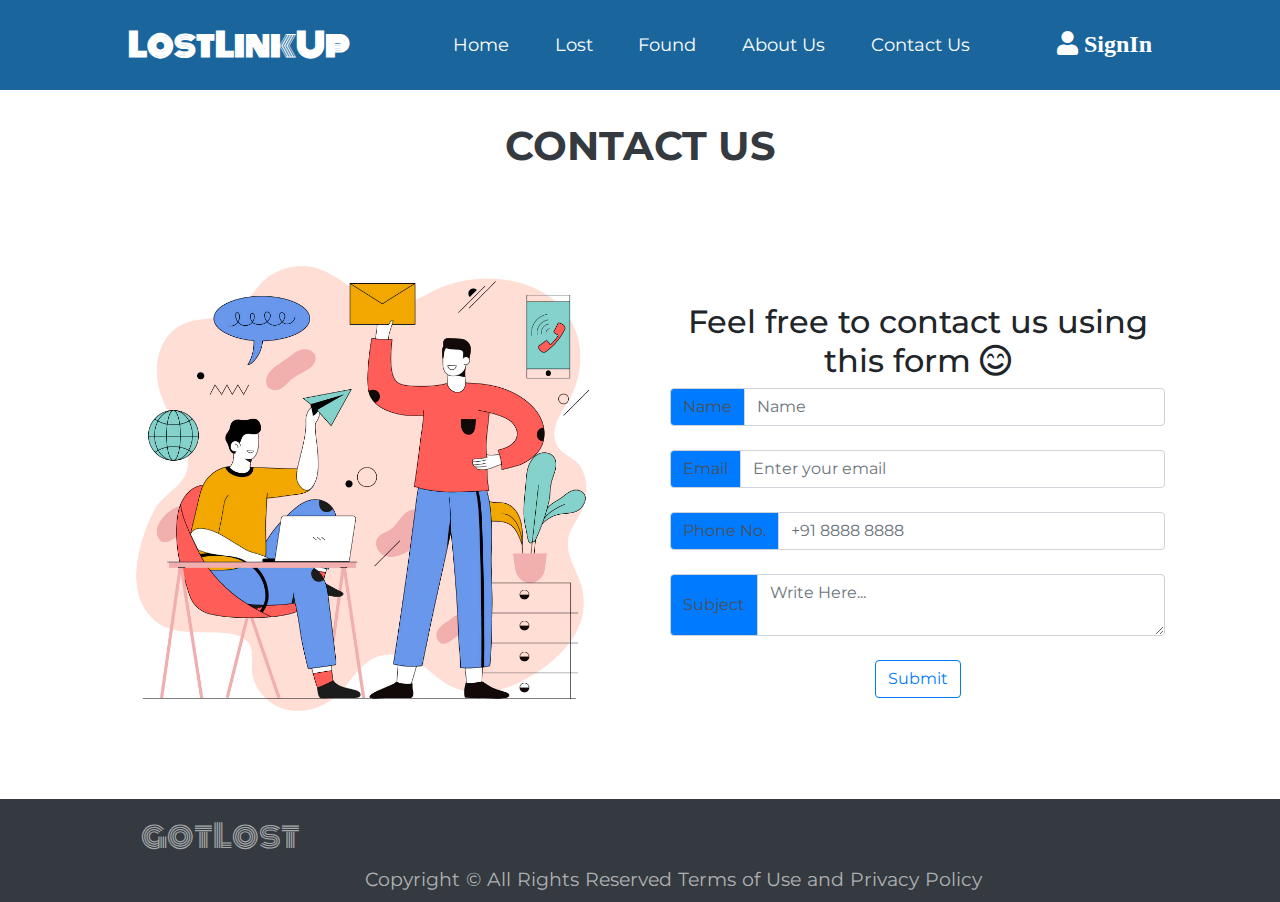
<file: forms/contactus.html>
<!DOCTYPE html>
<html lang="en">

<head>
    <!-- Required meta tags -->
    <meta charset="utf-8">
    <meta name="viewport" content="width=device-width, initial-scale=1, shrink-to-fit=no">

    <!-- Bootstrap CSS -->
    <link rel="stylesheet" href="https://cdnjs.cloudflare.com/ajax/libs/font-awesome/5.15.4/css/all.min.css"
        integrity="sha512-1ycn6IcaQQ40/MKBW2W4Rhis/DbILU74C1vSrLJxCq57o941Ym01SwNsOMqvEBFlcgUa6xLiPY/NS5R+E6ztJQ=="
        crossorigin="anonymous" referrerpolicy="no-referrer" />
    <link rel="stylesheet" href="https://stackpath.bootstrapcdn.com/bootstrap/4.3.1/css/bootstrap.min.css"
        integrity="sha384-ggOyR0iXCbMQv3Xipma34MD+dH/1fQ784/j6cY/iJTQUOhcWr7x9JvoRxT2MZw1T" crossorigin="anonymous">
    <link rel="stylesheet" href="../style.css">
    <link rel="stylesheet" href="https://fonts.googleapis.com/css?family=Tangerine">
    <link rel="preconnect" href="https://fonts.googleapis.com">
    <link rel="preconnect" href="https://fonts.googleapis.com">
    <link rel="preconnect" href="https://fonts.gstatic.com" crossorigin>
    <link
        href="https://fonts.googleapis.com/css2?family=Lemon&family=Monoton&family=Montserrat:ital,wght@0,200;0,400;0,500;1,300&display=swap"
        rel="stylesheet">
    <title>Contact Us</title>
</head>

<body>
    <header>

        <nav class="navbar sticky-top navbar-expand-lg navbar-dark">
            <a class="navbar-brand grow" href="../index.html">LostLinkUp</a>
            <button class="navbar-toggler" type="button" data-toggle="collapse" data-target="#navbarSupportedContent"
                aria-controls="navbarSupportedContent" aria-expanded="false" aria-label="Toggle navigation">
                <span class="navbar-toggler-icon"></span>
            </button>
    
            <div class="collapse navbar-collapse" id="navbarSupportedContent">
                <ul class="navbar-nav mx-auto">
                    <li class="nav-item">
                        <a class="nav-link grow" href="../index.html">Home</a>
                    </li>
                    <li class="nav-item">
                        <a class="nav-link grow" href="lostForm.html">Lost</a>
                    </li>
                    <li class="nav-item">
                        <a class="nav-link grow" href="foundForm.html">Found</a>
                    </li>
                    <li class="nav-item">
                        <a class="nav-link grow" href="../about_us.html">About Us</a>
                    </li>
    
                    <li class="nav-item">
                        <a class="nav-link grow" href="#">Contact Us</a>
                    </li>
                </ul>
                <a href="./register.html"><i class="fas fa-user signin grow"> SignIn</i></a>
            </div>
        </nav>
        <div class="heading text-center" style="margin-top: 2rem;">
            <h1 class="font-weight-bold text-dark">CONTACT US</h1>
        </div>
        <section class="discovery py-5">
            <div class="row align-items-center container  mx-auto">
                <div class="img col-lg-6 col-md-6 col-12 w-50 ">
                    <img src="../images/contactus.jpg" alt="image" class="img-fluid">

                </div>

                <div class="text col-lg-6 col-md-6 col-12 w-50 ">

                    <div class="container mt-4" id="form-container">

                    <h2 class="text-center">Feel free to contact us using this form <i class="far fa-smile-beam"></i></h2>
                        <form action="contactus.html" class="text-center">
                            <div class="input-group mb-4">
                                <div class="input-group-prepend">
                                    <span class="input-group-text bg-primary" id="inputGroup-sizing-default">Name</span>
                                </div>
                                <input type="text" name="name" placeholder="Name" class="form-control" id="name"
                                    aria-describedby="emailHelp">
                                
                            </div>
                            <div class="input-group mb-4">
                                <div class="input-group-prepend">
                                    <span class="input-group-text bg-primary" id="inputGroup-sizing-default">Email</span>
                                </div>
                                <input type="email" name="email" placeholder="Enter your email" class="form-control" id="email"
                                    aria-describedby="emailHelp">
                            </div>
                            <div class="input-group mb-4">
                                <div class="input-group-prepend">
                                    <span class="input-group-text bg-primary" id="inputGroup-sizing-default">Phone No.</span>
                                </div>
                                <input type="text" name="phone[1][number]" class="form-control" placeholder="+91 8888 8888" />
                            </div>
                            <div class="input-group mb-4">
                                <div class="input-group-prepend">
                                    <span class="input-group-text bg-primary" id="inputGroup-sizing-default">Subject</span>
                                </div>
                                <textarea name="desc" class="form-control" id="desc" placeholder="Write Here..." cols="30" rows="2"></textarea>
                            </div>
                            
                            <button type="submit" class="btn btn-outline-primary">Submit</button>
                        </form>
                    </div>

                </div>


            </div>
        </section>
    </header>
    <footer id="sticky-footer" class=" py-2 bg-dark">
        <div class="brand">
            <a class="navbar-brand" href="#">gotLost</a>
        </div>
        <div class="copyright">
            <small> <span>Copyright &copy;</span> <span>All Rights Reserved</span> <span>Terms of Use</span> and
                <span>Privacy Policy</span></small>
        </div>
    </footer>





    <script src="https://code.jquery.com/jquery-3.5.1.slim.min.js"
        integrity="sha384-DfXdz2htPH0lsSSs5nCTpuj/zy4C+OGpamoFVy38MVBnE+IbbVYUew+OrCXaRkfj"
        crossorigin="anonymous"></script>
    <script src="https://cdn.jsdelivr.net/npm/popper.js@1.16.1/dist/umd/popper.min.js"
        integrity="sha384-9/reFTGAW83EW2RDu2S0VKaIzap3H66lZH81PoYlFhbGU+6BZp6G7niu735Sk7lN"
        crossorigin="anonymous"></script>
    <script src="https://cdn.jsdelivr.net/npm/bootstrap@4.6.0/dist/js/bootstrap.min.js"
        integrity="sha384-+YQ4JLhjyBLPDQt//I+STsc9iw4uQqACwlvpslubQzn4u2UU2UFM80nGisd026JF"
        crossorigin="anonymous"></script>

</body>

</html>
</file>
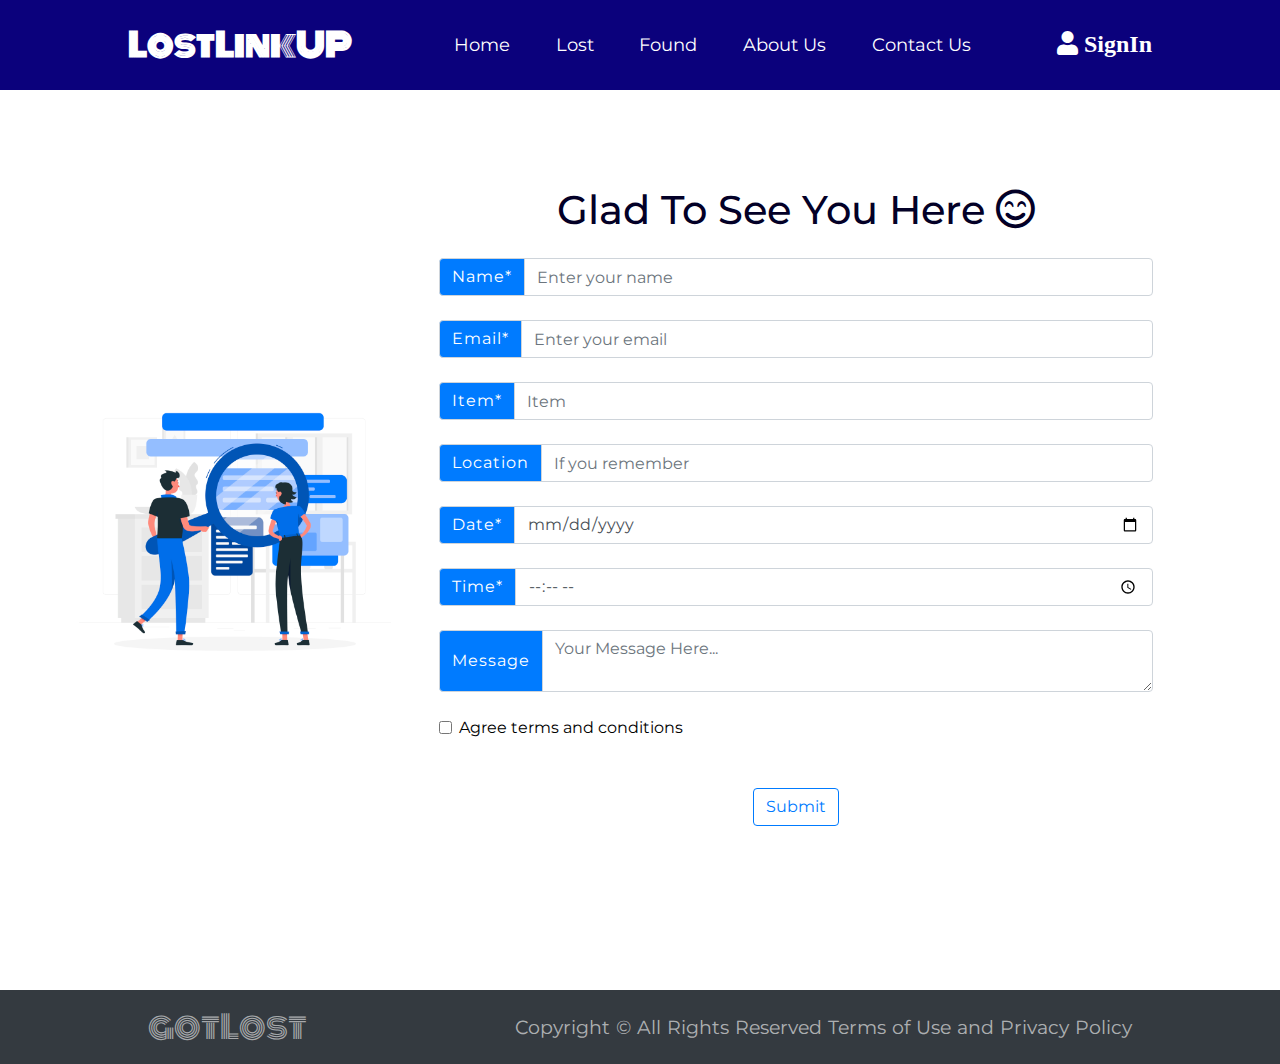
<file: forms/foundForm.html>
<!Doctype html>
<html lang="en">

<head>
    <!-- Required meta tags -->
    <meta charset="utf-8">
    <meta name="viewport" content="width=device-width, initial-scale=1, shrink-to-fit=no">

    <!-- Bootstrap CSS -->
    <link rel="stylesheet" href="https://cdnjs.cloudflare.com/ajax/libs/font-awesome/5.15.4/css/all.min.css" integrity="sha512-1ycn6IcaQQ40/MKBW2W4Rhis/DbILU74C1vSrLJxCq57o941Ym01SwNsOMqvEBFlcgUa6xLiPY/NS5R+E6ztJQ==" crossorigin="anonymous" referrerpolicy="no-referrer"
    />
    <link rel="stylesheet" href="https://stackpath.bootstrapcdn.com/bootstrap/4.3.1/css/bootstrap.min.css" integrity="sha384-ggOyR0iXCbMQv3Xipma34MD+dH/1fQ784/j6cY/iJTQUOhcWr7x9JvoRxT2MZw1T" crossorigin="anonymous">
    <link rel="stylesheet" href="foundForm.css">
    <link rel="stylesheet" href="https://fonts.googleapis.com/css?family=Tangerine">
    <link rel="preconnect" href="https://fonts.googleapis.com">
    <link rel="preconnect" href="https://fonts.googleapis.com">
    <link rel="preconnect" href="https://fonts.gstatic.com" crossorigin>
    <link href="https://fonts.googleapis.com/css2?family=Lemon&family=Monoton&family=Montserrat:ital,wght@0,200;0,400;0,500;1,300&display=swap" rel="stylesheet">
    <title>Found Form</title>
</head>

<body>
    <nav class="navbar sticky-top navbar-expand-lg navbar-dark">
        <a class="navbar-brand grow" href="../index.html">LostLinkUP</a>
        <button class="navbar-toggler" type="button" data-toggle="collapse" data-target="#navbarSupportedContent" aria-controls="navbarSupportedContent" aria-expanded="false" aria-label="Toggle navigation">
            <span class="navbar-toggler-icon"></span>
        </button>

        <div class="collapse navbar-collapse" id="navbarSupportedContent">
            <ul class="navbar-nav mx-auto">
                <li class="nav-item">
                    <a class="nav-link grow" href="../index.html">Home</a>
                </li>
                <li class="nav-item">
                    <a class="nav-link grow" href="lostForm.html">Lost</a>
                </li>
                <li class="nav-item">
                    <a class="nav-link grow" href="foundForm.html">Found</a>
                </li>
                <li class="nav-item">
                    <a class="nav-link grow" href="../about_us.html">About Us</a>
                </li>

                <li class="nav-item">
                    <a class="nav-link grow" href="contactus.html">Contact Us</a>
                </li>
            </ul>
            
            <a href="./register.html"><i class="fas fa-user signin grow"> SignIn</i></a>

        </div>
    </nav>
    <!-- <h1>Hello, world!</h1> -->
    <main>
        <section>
            <div class="container" id="main-container">
                <div class="image">
                    <img src="../images/found.jpg" alt="">
                </div>

                <div class="container p-5 mt-5" id="form-container">

                    <h1 class="text-center">Glad To See You Here <i class="far fa-smile-beam"></i></h1>
                    <form class="mt-4">
                        <div class="input-group mb-4">
                            <div class="input-group-prepend">
                                <span class="input-group-text bg-primary" id="inputGroup-sizing-default">Name*</span>
                            </div>
                            <input type="text" class="form-control" placeholder="Enter your name" aria-label="Default" aria-describedby="inputGroup-sizing-default">
                        </div>
                        <div class="input-group mb-4">
                            <div class="input-group-prepend">
                                <span class="input-group-text bg-primary" id="inputGroup-sizing-default">Email*</span>
                            </div>
                            <input type="email" class="form-control" placeholder="Enter your email" aria-label="Default" aria-describedby="inputGroup-sizing-default">
                        </div>
                        <div class="input-group mb-4">
                            <div class="input-group-prepend">
                                <span class="input-group-text bg-primary" id="inputGroup-sizing-default">Item*</span>
                            </div>
                            <input type="text" class="form-control" placeholder="Item" aria-label="Default" aria-describedby="inputGroup-sizing-default">
                        </div>

                        <div class="input-group mb-4">
                            <div class="input-group-prepend">
                                <span class="input-group-text bg-primary" id="inputGroup-sizing-default">Location</span>
                            </div>
                            <input type="text" placeholder="If you remember" class="form-control" aria-label="Default" aria-describedby="inputGroup-sizing-default">
                        </div>
                        <div class="input-group mb-4">
                            <div class="input-group-prepend">
                                <span class="input-group-text bg-primary" id="inputGroup-sizing-default">Date*</span>
                            </div>
                            <input type="date" class="form-control" aria-label="Default" aria-describedby="inputGroup-sizing-default">
                        </div>
                        <div class="input-group mb-4">
                            <div class="input-group-prepend">
                                <span class="input-group-text bg-primary" id="inputGroup-sizing-default">Time*</span>
                            </div>
                            <input type="time" class="form-control" aria-label="Default" aria-describedby="inputGroup-sizing-default">
                        </div>
                        <div class="input-group mb-4">
                            <div class="input-group-prepend">
                                <span class="input-group-text bg-primary">Message</span>
                            </div>
                            <textarea class="form-control" placeholder="Your Message Here..." aria-label="With textarea"></textarea>
                        </div>

                        <div class="form-check mb-5">
                            <input type="checkbox" class="form-check-input" id="exampleCheck1">
                            <label class="form-check-label" for="exampleCheck1"><a href="#">Agree terms and conditions</a></label>
                        </div>
                        <div class="submit-button text-center">
                            <button type="submit" class="btn btn-outline-primary ">Submit</button>
                        </div>
                    </form>
                </div>
            </div>
        </section>
    </main>
    <footer id="sticky-footer" class=" py-2 bg-dark">
        <div class="brand">
            <a class="navbar-brand" href="#">gotLost</a>
        </div>
        <div class="copyright">
            <small> <span>Copyright &copy;</span> <span>All Rights Reserved</span> <span>Terms of Use</span> and <span>Privacy Policy</span></small>
        </div>
    </footer>

    <!-- Optional JavaScript -->
    <!-- jQuery first, then Popper.js, then Bootstrap JS -->
    <script src="https://code.jquery.com/jquery-3.3.1.slim.min.js" integrity="sha384-q8i/X+965DzO0rT7abK41JStQIAqVgRVzpbzo5smXKp4YfRvH+8abtTE1Pi6jizo" crossorigin="anonymous"></script>
    <script src="https://cdnjs.cloudflare.com/ajax/libs/popper.js/1.14.7/umd/popper.min.js" integrity="sha384-UO2eT0CpHqdSJQ6hJty5KVphtPhzWj9WO1clHTMGa3JDZwrnQq4sF86dIHNDz0W1" crossorigin="anonymous"></script>
    <script src="https://stackpath.bootstrapcdn.com/bootstrap/4.3.1/js/bootstrap.min.js" integrity="sha384-JjSmVgyd0p3pXB1rRibZUAYoIIy6OrQ6VrjIEaFf/nJGzIxFDsf4x0xIM+B07jRM" crossorigin="anonymous"></script>
</body>

</html>
</file>
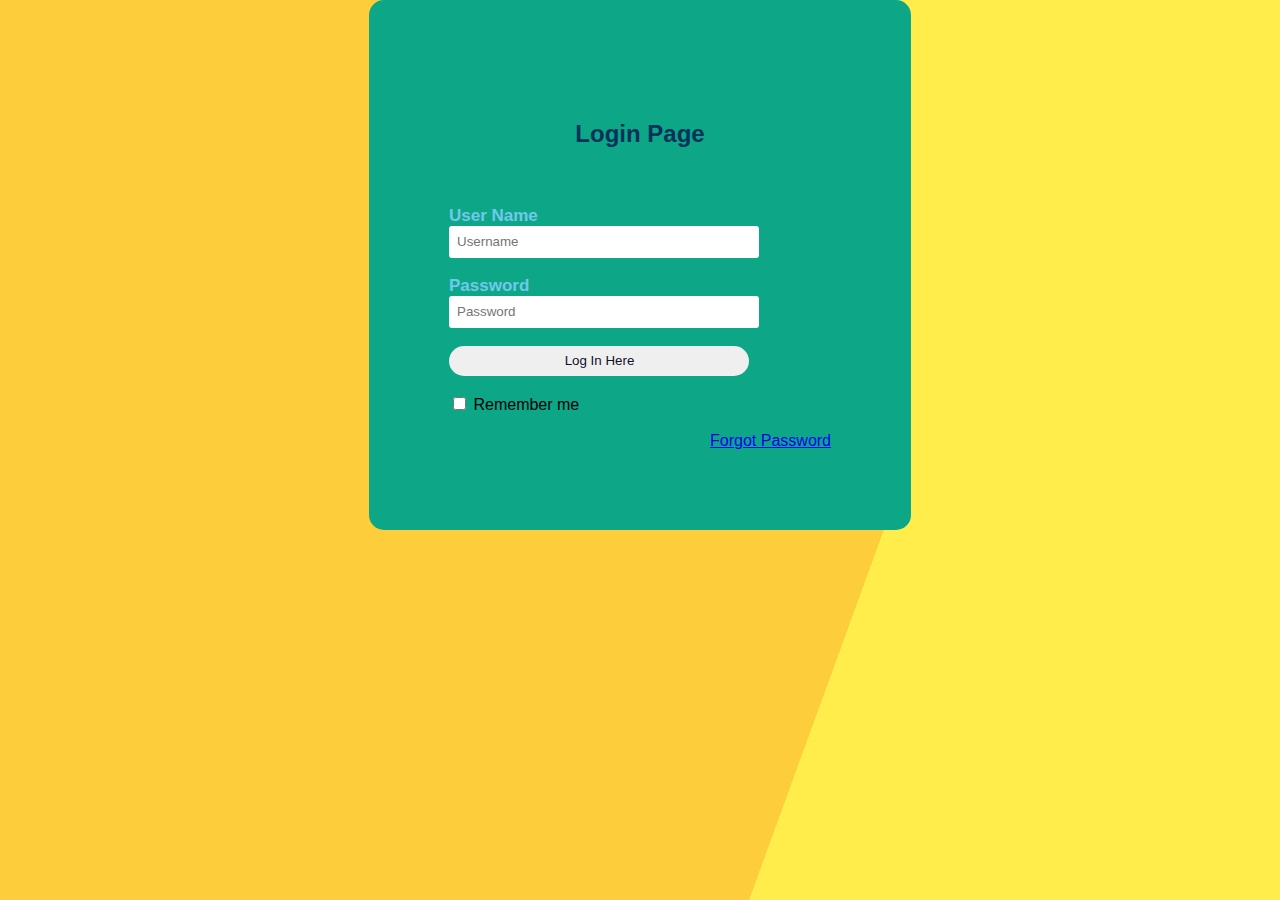
<file: forms/login.html>
<!DOCTYPE html>    
<html>    
<head>    
    <title>Login Form</title>    
    <link rel="stylesheet" type="text/css" href="style.css">    
</head>    
<body>          
    <div class="login"> 
    <h2>Login Page</h2><br>    
    <form id="login" method="get" action="login.php">  
        <label><b>User Name     
        </b>    
        </label>    
        <input type="text" name="Uname" id="Uname" placeholder="Username">    
        <br><br>    
        <label><b>Password     
        </b>    
        </label>    
        <input type="Password" name="Pass" id="Pass" placeholder="Password">    
        <br><br>    
        <input type="button" name="log" id="log" value="Log In Here">       
        <br><br>    
        <input type="checkbox" id="check">    
        <span>Remember me</span>    
        <br><br>    
         <a href="#">Forgot Password</a>    
    </form>     
    </div>    
</body>    
</html>
</file>
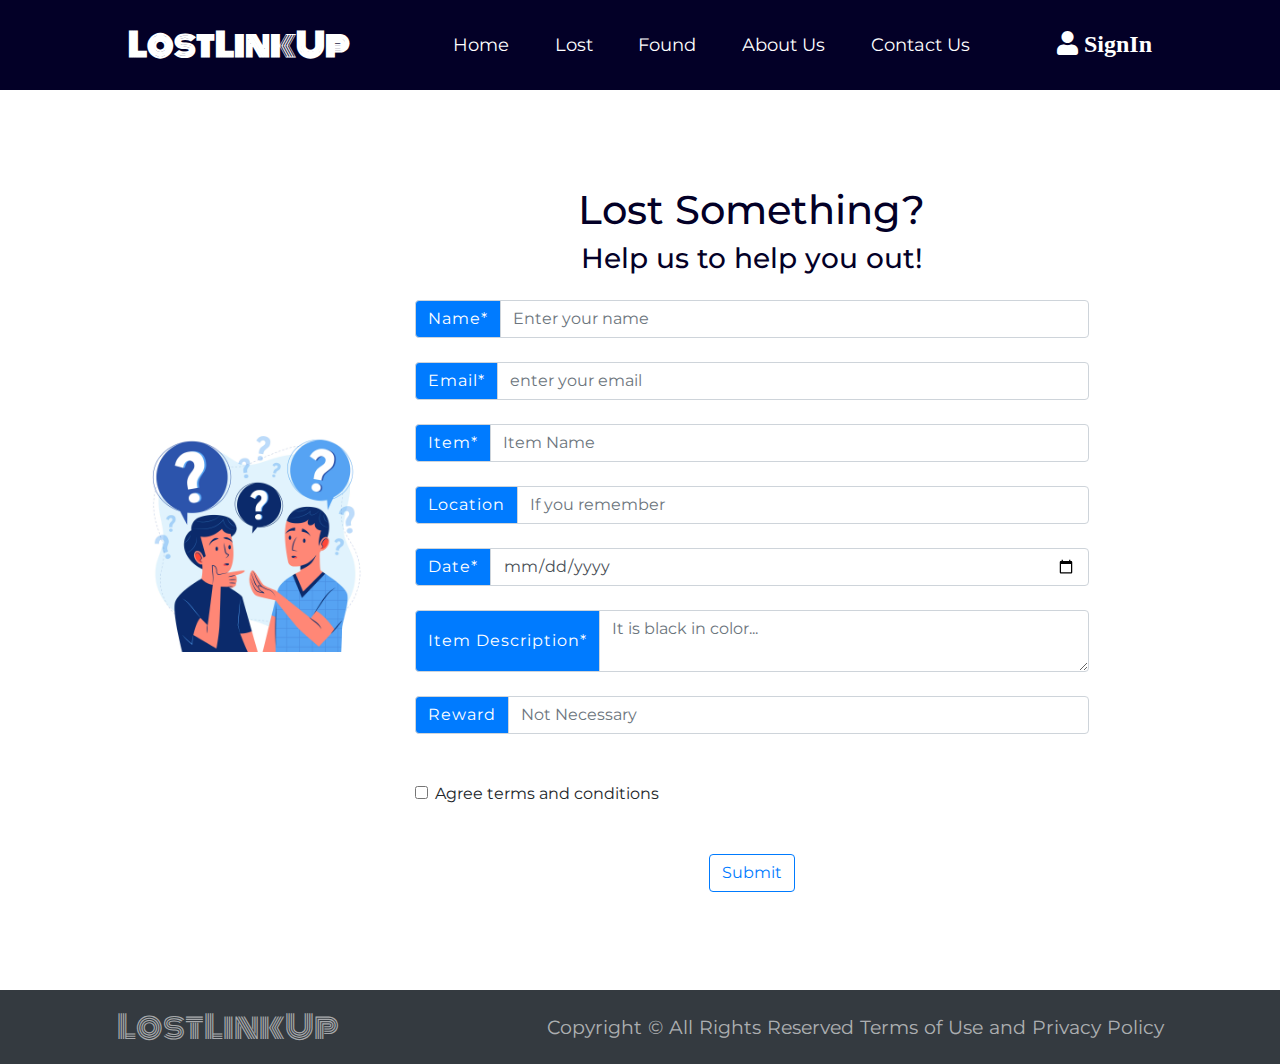
<file: forms/lostForm.html>
<!Doctype html>
<html lang="en">

<head>
    <!-- Required meta tags -->
    <meta charset="utf-8">
    <meta name="viewport" content="width=device-width, initial-scale=1, shrink-to-fit=no">

    <!-- Bootstrap CSS -->
    <link rel="stylesheet" href="https://cdnjs.cloudflare.com/ajax/libs/font-awesome/5.15.4/css/all.min.css" integrity="sha512-1ycn6IcaQQ40/MKBW2W4Rhis/DbILU74C1vSrLJxCq57o941Ym01SwNsOMqvEBFlcgUa6xLiPY/NS5R+E6ztJQ==" crossorigin="anonymous" referrerpolicy="no-referrer"
    />
    <link rel="stylesheet" href="https://stackpath.bootstrapcdn.com/bootstrap/4.3.1/css/bootstrap.min.css" integrity="sha384-ggOyR0iXCbMQv3Xipma34MD+dH/1fQ784/j6cY/iJTQUOhcWr7x9JvoRxT2MZw1T" crossorigin="anonymous">
    <link rel="stylesheet" href="lostForm.css">
    <link rel="stylesheet" href="https://fonts.googleapis.com/css?family=Tangerine">
    <link rel="preconnect" href="https://fonts.googleapis.com">
    <link rel="preconnect" href="https://fonts.googleapis.com">
    <link rel="preconnect" href="https://fonts.gstatic.com" crossorigin>
    <link href="https://fonts.googleapis.com/css2?family=Lemon&family=Monoton&family=Montserrat:ital,wght@0,200;0,400;0,500;1,300&display=swap" rel="stylesheet">
    <title>Lost Form</title>
</head>

<body>
    <nav class="navbar sticky-top navbar-expand-lg navbar-dark">
        <a class="navbar-brand grow" href="../index.html">LostLinkUp</a>
        <button class="navbar-toggler" type="button" data-toggle="collapse" data-target="#navbarSupportedContent" aria-controls="navbarSupportedContent" aria-expanded="false" aria-label="Toggle navigation">
            <span class="navbar-toggler-icon"></span>
        </button>

        <div class="collapse navbar-collapse" id="navbarSupportedContent">
            <ul class="navbar-nav mx-auto">
                <li class="nav-item">
                    <a class="nav-link grow" href="../index.html">Home</a>
                </li>
                <li class="nav-item">
                    <a class="nav-link grow" href="lostForm.html">Lost</a>
                </li>
                <li class="nav-item">
                    <a class="nav-link grow" href="foundForm.html">Found</a>
                </li>
                <li class="nav-item">
                    <a class="nav-link grow" href="../about_us.html">About Us</a>
                </li>

                <li class="nav-item">
                    <a class="nav-link grow" href="contactus.html">Contact Us</a>
                </li>
            </ul>

            <a href="./register.html"><i class="fas fa-user signin grow"> SignIn</i></a>
        </div>
    </nav>
    <!-- <h1>Hello, world!</h1> -->
    <main>
        <section>
            <div class="container" id="main-container">
                <div class="image">
                    <img src="../images/lost-2.jpg" alt="">
                </div>

                <div class="container p-5 mt-5" id="form-container">

                    <h1 class="text-center">Lost Something?</h1>
                    <h3 class="text-center">Help us to help you out!</h3>
                    <form class="mt-4">
                        <div class="input-group mb-4">
                            <div class="input-group-prepend">
                                <span class="input-group-text bg-primary" id="inputGroup-sizing-default">Name*</span>
                            </div>
                            <input type="text" class="form-control" placeholder="Enter your name" aria-label="Default" aria-describedby="inputGroup-sizing-default">
                        </div>
                        <div class="input-group mb-4">
                            <div class="input-group-prepend">
                                <span class="input-group-text bg-primary" id="inputGroup-sizing-default">Email*</span>
                            </div>
                            <input type="email" class="form-control" placeholder="enter your email" aria-label="Default" aria-describedby="inputGroup-sizing-default">
                        </div>
                        <div class="input-group mb-4">
                            <div class="input-group-prepend">
                                <span class="input-group-text bg-primary" id="inputGroup-sizing-default">Item*</span>
                            </div>
                            <input type="text" class="form-control" placeholder="Item Name" aria-label="Default" aria-describedby="inputGroup-sizing-default">
                        </div>

                        <div class="input-group mb-4">
                            <div class="input-group-prepend">
                                <span class="input-group-text bg-primary" id="inputGroup-sizing-default">Location</span>
                            </div>
                            <input type="text" placeholder="If you remember" class="form-control" aria-label="Default" aria-describedby="inputGroup-sizing-default">
                        </div>
                        <div class="input-group mb-4">
                            <div class="input-group-prepend">
                                <span class="input-group-text bg-primary" id="inputGroup-sizing-default">Date*</span>
                            </div>
                            <input type="date" class="form-control" aria-label="Default" aria-describedby="inputGroup-sizing-default">
                        </div>
                        <div class="input-group mb-4">
                            <div class="input-group-prepend">
                                <span class="input-group-text bg-primary">Item Description*</span>
                            </div>
                            <textarea class="form-control" placeholder="It is black in color..." aria-label="With textarea"></textarea>
                        </div>
                        <div class="input-group mb-5">
                            <div class="input-group-prepend">
                                <span class="input-group-text bg-primary" id="inputGroup-sizing-default">Reward</span>
                            </div>
                            <input type="text" placeholder="Not Necessary" class="form-control" aria-label="Default" aria-describedby="inputGroup-sizing-default">
                        </div>

                        <div class="form-check mb-5">
                            <input type="checkbox" class="form-check-input" id="exampleCheck1">
                            <label class="form-check-label" for="exampleCheck1">Agree terms and conditions</label>
                        </div>
                        <div class="submit-button text-center">
                            <button type="submit" class="btn btn-outline-primary ">Submit</button>
                        </div>
                    </form>
                </div>
            </div>
        </section>
    </main>
    <footer id="sticky-footer" class=" py-2 bg-dark">
        <div class="brand">
            <a class="navbar-brand" href="#">LostLinkUp</a>
        </div>
        <div class="copyright">
            <small> <span>Copyright &copy;</span> <span>All Rights Reserved</span> <span>Terms of Use</span> and <span>Privacy Policy</span></small>
        </div>
    </footer>

    <!-- Optional JavaScript -->
    <!-- jQuery first, then Popper.js, then Bootstrap JS -->
    <script src="https://code.jquery.com/jquery-3.3.1.slim.min.js" integrity="sha384-q8i/X+965DzO0rT7abK41JStQIAqVgRVzpbzo5smXKp4YfRvH+8abtTE1Pi6jizo" crossorigin="anonymous"></script>
    <script src="https://cdnjs.cloudflare.com/ajax/libs/popper.js/1.14.7/umd/popper.min.js" integrity="sha384-UO2eT0CpHqdSJQ6hJty5KVphtPhzWj9WO1clHTMGa3JDZwrnQq4sF86dIHNDz0W1" crossorigin="anonymous"></script>
    <script src="https://stackpath.bootstrapcdn.com/bootstrap/4.3.1/js/bootstrap.min.js" integrity="sha384-JjSmVgyd0p3pXB1rRibZUAYoIIy6OrQ6VrjIEaFf/nJGzIxFDsf4x0xIM+B07jRM" crossorigin="anonymous"></script>
</body>

</html>
</file>
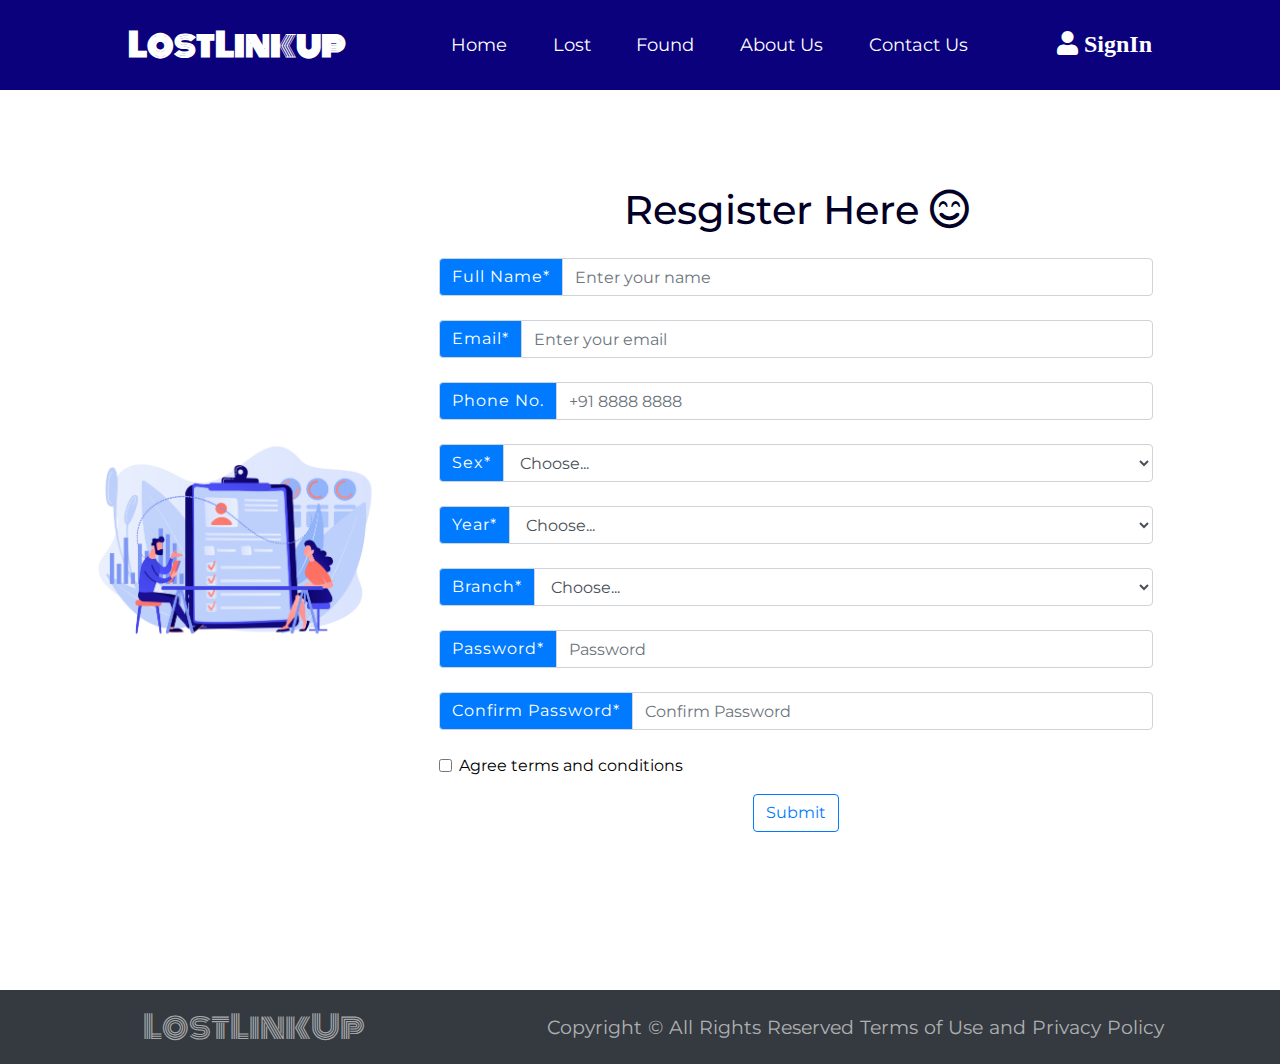
<file: forms/register.html>
<!DOCTYPE html>
<html lang="en">

<head>
    <!-- Required meta tags -->
    <meta charset="utf-8">
    <meta name="viewport" content="width=device-width, initial-scale=1, shrink-to-fit=no">

    <!-- Bootstrap CSS -->
    <link rel="stylesheet" href="https://cdnjs.cloudflare.com/ajax/libs/font-awesome/5.15.4/css/all.min.css"
        integrity="sha512-1ycn6IcaQQ40/MKBW2W4Rhis/DbILU74C1vSrLJxCq57o941Ym01SwNsOMqvEBFlcgUa6xLiPY/NS5R+E6ztJQ=="
        crossorigin="anonymous" referrerpolicy="no-referrer" />
    <link rel="stylesheet" href="https://stackpath.bootstrapcdn.com/bootstrap/4.3.1/css/bootstrap.min.css"
        integrity="sha384-ggOyR0iXCbMQv3Xipma34MD+dH/1fQ784/j6cY/iJTQUOhcWr7x9JvoRxT2MZw1T" crossorigin="anonymous">
    <link rel="stylesheet" href="../style.css">
    <link rel="stylesheet" href="foundForm.css">
    <link rel="stylesheet" href="https://fonts.googleapis.com/css?family=Tangerine">
    <link rel="preconnect" href="https://fonts.googleapis.com">
    <link rel="preconnect" href="https://fonts.googleapis.com">
    <link rel="preconnect" href="https://fonts.gstatic.com" crossorigin>
    <link
        href="https://fonts.googleapis.com/css2?family=Lemon&family=Monoton&family=Montserrat:ital,wght@0,200;0,400;0,500;1,300&display=swap"
        rel="stylesheet">
    <title>Register</title>
</head>

<body>
    <nav class="navbar sticky-top navbar-expand-lg navbar-dark">
        <a class="navbar-brand grow" href="../index.html">LostLinkup</a>
        <button class="navbar-toggler" type="button" data-toggle="collapse" data-target="#navbarSupportedContent"
            aria-controls="navbarSupportedContent" aria-expanded="false" aria-label="Toggle navigation">
            <span class="navbar-toggler-icon"></span>
        </button>

        <div class="collapse navbar-collapse" id="navbarSupportedContent">
            <ul class="navbar-nav mx-auto">
                <li class="nav-item">
                    <a class="nav-link grow" href="../index.html">Home</a>
                </li>
                <li class="nav-item">
                    <a class="nav-link grow" href="lostForm.html">Lost</a>
                </li>
                <li class="nav-item">
                    <a class="nav-link grow" href="foundForm.html">Found</a>
                </li>
                <li class="nav-item">
                    <a class="nav-link grow" href="../about_us.html">About Us</a>
                </li>

                <li class="nav-item">
                    <a class="nav-link grow" href="contactus.html">Contact Us</a>
                </li>
            </ul>
            <a href="#"><i class="fas fa-user signin grow"> SignIn</i></a>
        </div>
    </nav>

    <main>
        <section>
            <div class="container" id="main-container">
                <div class="image">
                    <img src="../images/register.jpg" alt="">
                </div>

                <div class="container p-5 mt-5" id="form-container">

                    <h1 class="text-center">Resgister Here <i class="far fa-smile-beam"></i></h1>
                    <form class="mt-4">
                        <div class="input-group mb-4">
                            <div class="input-group-prepend">
                                <span class="input-group-text bg-primary" id="inputGroup-sizing-default">Full
                                    Name*</span>
                            </div>
                            <input type="text" class="form-control" placeholder="Enter your name" aria-label="Default"
                                aria-describedby="inputGroup-sizing-default">
                        </div>
                        <div class="input-group mb-4">
                            <div class="input-group-prepend">
                                <span class="input-group-text bg-primary" id="inputGroup-sizing-default">Email*</span>
                            </div>
                            <input type="email" class="form-control" placeholder="Enter your email"
                                aria-label="Default" aria-describedby="inputGroup-sizing-default">
                        </div>
                        <div class="input-group mb-4">
                            <div class="input-group-prepend">
                                <span class="input-group-text bg-primary" id="inputGroup-sizing-default">Phone
                                    No.</span>
                            </div>
                            <input type="text" name="phone[1][number]" class="form-control"
                                placeholder="+91 8888 8888" />
                        </div>
                        <div class="input-group mb-4">
                            <div class="input-group-prepend">
                                <span class="input-group-text bg-primary" id="inputGroup-sizing-default">Sex*</span>
                            </div>
                            <select id="inputState" class="form-control">
                                <option>Choose...</option>
                                <option>Male</option>
                                <option>Female</option>
                                <option>Other</option>
                            </select>
                        </div>
                        <div class="input-group mb-4">
                            <div class="input-group-prepend">
                                <span class="input-group-text bg-primary" id="inputGroup-sizing-default">Year*</span>
                            </div>
                            <select id="inputState" class="form-control">
                                <option selected>Choose...</option>
                                <option value="first">&#8544;</option>
                                <option value="second">&#8545;</option>
                                <option value="third">&#8546;</option>
                                <option value="fourth">&#8547;</option>
                            </select>
                        </div>
                        <div class="input-group mb-4">
                            <div class="input-group-prepend">
                                <span class="input-group-text bg-primary" id="inputGroup-sizing-default">Branch*</span>
                            </div>
                            <select id="inputState" class="form-control">
                                <option selected>Choose...</option>
                                <option value="cse">Computer Science Engineering</option>
                                <option value="it">Information Technology</option>
                                <option value="ec">Electronics And Communication Engineering</option>
                                <option value="ee">Electrical Engineering</option>
                                <option value="au">Automobile Engineering</option>
                                <option value="me">Mechanical Engineering</option>
                            </select>
                        </div>
                        <div class="input-group mb-4">
                            <div class="input-group-prepend">
                                <span class="input-group-text bg-primary" id="inputGroup-sizing-default">Password*</span>
                            </div>
                            
                            <input type="password" class="form-control" id="inputPassword4" placeholder="Password">

                        </div>
                        <div class="input-group mb-4">
                            <div class="input-group-prepend">
                                <span class="input-group-text bg-primary" id="inputGroup-sizing-default">Confirm Password*</span>
                            </div>
                            
                            <input type="password" class="form-control" id="inputPassword4" placeholder="Confirm Password">
                            
                        </div>
                        <div class="form-check mb-3">
                            <input type="checkbox" class="form-check-input" id="exampleCheck1">
                            <label class="form-check-label" for="exampleCheck1"><a href="#">Agree terms and
                                conditions</a></label>
                            </div>
                        <div class="submit-button text-center">
                            <button type="submit" class="btn btn-outline-primary ">Submit</button>
                        </div>
                    </form>
                </div>
            </div>
        </section>
    </main>
    <footer id="sticky-footer" class=" py-2 bg-dark">
        <div class="brand">
            <a class="navbar-brand" href="#">LostLinkUp</a>
        </div>
        <div class="copyright">
            <small> <span>Copyright &copy;</span> <span>All Rights Reserved</span> <span>Terms of Use</span> and
                <span>Privacy Policy</span></small>
        </div>
    </footer>

    <!-- Optional JavaScript -->
    <!-- jQuery first, then Popper.js, then Bootstrap JS -->
    <script src="https://code.jquery.com/jquery-3.3.1.slim.min.js"
        integrity="sha384-q8i/X+965DzO0rT7abK41JStQIAqVgRVzpbzo5smXKp4YfRvH+8abtTE1Pi6jizo"
        crossorigin="anonymous"></script>
    <script src="https://cdnjs.cloudflare.com/ajax/libs/popper.js/1.14.7/umd/popper.min.js"
        integrity="sha384-UO2eT0CpHqdSJQ6hJty5KVphtPhzWj9WO1clHTMGa3JDZwrnQq4sF86dIHNDz0W1"
        crossorigin="anonymous"></script>
    <script src="https://stackpath.bootstrapcdn.com/bootstrap/4.3.1/js/bootstrap.min.js"
        integrity="sha384-JjSmVgyd0p3pXB1rRibZUAYoIIy6OrQ6VrjIEaFf/nJGzIxFDsf4x0xIM+B07jRM"
        crossorigin="anonymous"></script>
</body>

</html>
</file>
<file: style.css>
@import url('https://fonts.googleapis.com/css2?family=Poppins:ital,wght@0,100;0,200;0,300;1,100;1,200;1,300&display=swap');
* {
    margin: 0;
    padding: 0;
    box-sizing: border-box;
    font-family: 'Montserrat', sans-serif
}

.navbar {
    background: #1a669c;
    padding: 1rem 8rem;
    z-index: 1000;
}

.navbar .navbar-brand {
    font-size: 2rem;
    font-weight: 700;
    font-family: 'Monoton', cursive;
}

.navbar .navbar-brand:hover {
    color: #caac00;
}

ul li {
    margin: 0px 10px;
}

#navbarSupportedContent>ul>li:nth-child(n)>a {
    color: #fff;
    font-size: 1.1rem;
    padding: 0 0.8rem;
    cursor: pointer;
}

#navbarSupportedContent>ul>li:nth-child(n)>a:hover {
    color: #caac00;
}

.signin {
    color: white;
    font-size: 1.5rem;
    cursor: pointer;
}

.signin:hover {
    color: #caac00;
}

#navbarSupportedContent>button:hover {
    background: rgb(22, 138, 113);
}

section {
    position: relative;
}

.section-1 {
    max-width: 100%;
    display: flex;
    justify-content: center;
    align-items: center;
}

.section-1::before {
    content: "";
    background: url('images/background.png') center/cover no-repeat;
    position: absolute;
    top: 0;
    width: 100%;
    height: 100%;
    opacity: 0.3;
    z-index: -1;
}

.got-lost-heading {
    color: #0b0083;
    font-family: 'Yeseva One', cursive;
    font-size: 5rem;
}

section .title {
    font-size: 3rem;
    font-weight: 800;
}

h2 hr {
    height: 3px;
    width: 2em;
    background-color: #0b017c;
}

.section-1 p,
.section-2 p,
.section-5 p {
    font-size: 1.3rem;
    text-align: justify;
    line-height: 30px;
    font-weight: 500;
}

.section-2 {
    max-width: 100%;
}

.section-2::before,
.section-3::before,
.section-4::before,
.section-5::before,
.section-6::before {
    content: "";
    background: url('images/background.png') center/cover no-repeat;
    position: absolute;
    /* top: 0; */
    width: 100%;
    height: 100%;
    opacity: 0.3;
    z-index: -1;
}

.section-2 .container {
    max-width: 90%;
    display: flex;
    justify-content: space-between;
    align-items: center;
}

.learn-more {
    text-decoration: none;
    background-color: #0b017c;
    color: #caac00;
    padding: 0.6rem 1.4rem;
    border-radius: 30px;
    text-decoration: none;
    font-size: 1.3rem;
}

.learn-more:hover {
    text-decoration: none;
    color: black;
    border: #0b017c 2px solid;
    background-color: white;
}

.shrink {
    transition: all 0.4s;
}

.shrink:hover {
    transform: scale(0.85);
}

.grow {
    transition: all 0.3s;
}

.grow:hover {
    transform: scale(1.2);
}

.lost-found {
    width: 80%;
}

.section-3 .container {
    max-width: 80%;
}

.section-3 .card-title {
    font-family: 'Open Sans', sans-serif;
    font-weight: 600;
    font-size: 3rem;
    letter-spacing: 1px;
    text-transform: uppercase;
    color: white;
}

.section-3 .learn-more {
    background: white;
    color: #0b017c;
}

.section-3 .learn-more:hover {
    background: #0b017c;
    color: white;
    border: 2px solid white;
}

.lost-found-card {
    background: #0b017c;
    border: 2px solid #0300273a;
}

.heading {
    font-size: 3rem;
    font-weight: 800;
}

.section-3 ul li {
    font-size: 1.3rem;
    font-weight: 500;
    color: #fff;
}

.service .one {
    display: flex;
    flex-direction: column;
    justify-content: center;
    align-content: center;
    text-align: center;
    padding: 2rem 1.5rem;
    border-radius: 7px;
}

h5 {
    font-weight: 1000;
}


/* RECENT RETURNS */

.section-4 .container,
.section-5 .container {
    max-width: 80%;
}
.testimonial-three-col p {
    text-align: justify;
}

.testimonial-three .testimonial-image {
    float: left;
    margin: 0 20px 0 0;
    width: 80px;
    height: 80px;
    border-radius: 100px;
    overflow: hidden;
}

.testimonial-three .testimonial-content {
    overflow: hidden;
}

.testimonial-three .testimonial-meta {
    position: relative;
    overflow: hidden;
    margin-left: 100px;
}

.alternate-color .testimonial-three .testimonial-three-col:hover {
    background-color: white;
}

img {
    max-width: 100%;
    height: auto;
}

#page-content {
    flex: 1 0 auto;
}

footer small {
    word-spacing: 1px;
    font-size: 1.2rem;
    color: rgba(255, 255, 255, 0.616);
    margin-left: 19em;
    cursor: pointer;
}

small span:hover {
    color: white;
}

.brand a {
    font-family: 'Monoton', cursive;
    color: rgba(255, 255, 255, 0.582);
    font-size: 2rem;
    cursor: pointer;
    margin-left: 11%;
}

.brand a:hover {
    color: white;
}

#footer{
    background-color: #383E56;
    color:white;
    padding-left: 20%;
    justify-content: center;
    align-items: center;
}

.BackToTop{
  margin-top: 30px;
  margin-left: 46%;
  color: rgba(255, 255, 255, 0.582);
}

.back{
    color: rgba(255, 255, 255, 0.582);
    margin-left: 7%;
}

.back:hover{
    color: #fff;
}

.favicon{
    margin-left: 40%;
}

.social-media{
    color: rgba(255, 255, 255, 0.582);
    margin: 20px 20px;
}

.social-media:hover{
    color: #fff;
}

/* Responsiveness */
@media (max-width:600px){
    .container{
        flex-direction: column;
    }
    .section-3{
        display: flex;
        flex-direction: column;
    }
    .d-flex{
        flex-wrap: wrap;
    }
    #page-footer{
        overflow: hidden;
    }
}
</file>
<file: forms/foundForm.css>
/* body {
        background: white;
    } */
    
    @import url('https://fonts.googleapis.com/css2?family=Poppins:ital,wght@0,100;0,200;0,300;1,100;1,200;1,300&display=swap');
    * {
        margin: 0;
        padding: 0;
        box-sizing: border-box;
        font-family: 'Montserrat', sans-serif
    }
    
    .navbar {
        background: #0b017c;
        padding: 1rem 8rem;
        z-index: 1000;
    }
    
    .navbar .navbar-brand {
        font-size: 2rem;
        font-weight: 700;
        font-family: 'Monoton', cursive;
    }
    
    .navbar .navbar-brand:hover {
        color: #caac00;
    }
    
    ul li {
        margin: 0px 10px;
    }
    
    #navbarSupportedContent>ul>li:nth-child(n)>a {
        color: #fff;
        font-size: 1.1rem;
        padding: 0 0.8rem;
        cursor: pointer;
    }
    
    #navbarSupportedContent>ul>li:nth-child(n)>a:hover {
        color: #caac00;
    }
    /* #navbarSupportedContent>button {
        background-color: #00f7ff;
        font-weight: 600;
        border: #00f7ff;
        padding: 0.4rem 1.4rem;
        border-radius: 30px;
    } */
    
    .signin {
        color: white;
        font-size: 1.5rem;
        cursor: pointer;
        /* font-weight: 200; */
    }
    
    .signin:hover {
        color: #caac00;
        /* font-weight: 200; */
    }
    .grow {
        transition: all 0.3s;
    }
    
    .grow:hover {
        transform: scale(1.2);
    }
    
    #navbarSupportedContent>button:hover {
        background: rgb(22, 138, 113);
    }
    
    #form-container {
        max-width: 900px;
        width: 100%;
        /* box-shadow: 2px 6px 26px #0000008a; */
        background-color: white;
    }
    
    .input-group-text {
        color: #ffffff;
        letter-spacing: 1px;
        font-family: 'Montserrat';
    }
    
    label a {
        color: black;
    }
    
    label a:hover {
        text-decoration: none;
    }
    
    h1,
    h3 {
        color: #030027;
    }
    
    .image {
        /* border: 2px solid red; */
        width: 40%;
        display: flex;
        justify-content: center;
        align-items: center;
    }
    
    img {
        /* border: 2px solid green; */
        width: 100%;
    }
    
    #main-container {
        max-width: 90%;
        min-height: 100vh;
        display: flex;
        /* border: 2px solid black; */
    }
    
    footer small {
        word-spacing: 1px;
        font-size: 1.2rem;
        color: rgba(255, 255, 255, 0.616);
        margin-left: 10em;
        cursor: pointer;
    }
    
    small span:hover {
        color: white;
    }
    
    .brand a {
        font-family: 'Monoton', cursive;
        color: rgba(255, 255, 255, 0.582);
        font-size: 2rem;
        cursor: pointer;
    }
    
    .brand a:hover {
        color: white;
    }
    
    #sticky-footer {
        display: flex;
        justify-content: center;
        align-items: center;
    }
</file>
<file: forms/style.css>
body  
{  
    margin: 0;  
    padding: 0;  
    /* background-color:#6abadeba;   */
    background: linear-gradient(110deg, #fdcd3b 60%, #ffed4b 60%);
    font-family: 'Arial';  
}  
.login{  
        width: 382px;  
        overflow: hidden;  
        margin: auto;  
        margin: 10 0 0 450px;  
        padding: 80px;  
        background: #0da788;  
        border-radius: 15px;  
          
}  
h2{  
    text-align: center;  
    color: #003158;  
    padding: 20px;  
}  
label{  
    color: #72c8eb;  
    font-size: 17px;  
}  
#Uname{  
    width: 300px;  
    height: 30px;  
    border: none;  
    border-radius: 3px;  
    padding-left: 8px;  
}  
#Pass{  
    width: 300px;  
    height: 30px;  
    border: none;  
    border-radius: 3px;  
    padding-left: 8px;  
      
}  
#log{  
    width: 300px;  
    height: 30px;  
    border: none;  
    border-radius: 17px;  
    padding-left: 7px;  
    color: rgb(17, 17, 44);  
  
  
}  
.span{  
    color: rgb(230, 228, 132);  
    font-size: 17px;  
}

a{  
    float: right;  
    /* background-color: #ebe1c5;   */
}  

a:hover{
    color: #fdcd3b;
}
</file>
<file: forms/lostForm.css>
/* body {
        background: white;
    } */
    
    @import url('https://fonts.googleapis.com/css2?family=Poppins:ital,wght@0,100;0,200;0,300;1,100;1,200;1,300&display=swap');
    * {
        margin: 0;
        padding: 0;
        box-sizing: border-box;
        font-family: 'Montserrat', sans-serif
    }
    
    .navbar {
        background: #030027;
        padding: 1rem 8rem;
        z-index: 1000;
    }
    
    .navbar .navbar-brand {
        font-size: 2rem;
        font-weight: 700;
        font-family: 'Monoton', cursive;
    }
    
    .navbar .navbar-brand:hover {
        color: #caac00;
    }
    
    ul li {
        margin: 0px 10px;
    }
    
    #navbarSupportedContent>ul>li:nth-child(n)>a {
        color: #fff;
        font-size: 1.1rem;
        padding: 0 0.8rem;
        cursor: pointer;
    }
    
    #navbarSupportedContent>ul>li:nth-child(n)>a:hover {
        color: #caac00;
    }
    /* #navbarSupportedContent>button {
        background-color: #00f7ff;
        font-weight: 600;
        border: #00f7ff;
        padding: 0.4rem 1.4rem;
        border-radius: 30px;
    } */
    
    .signin {
        color: white;
        font-size: 1.5rem;
        cursor: pointer;
        /* font-weight: 200; */
    }
    
    .signin:hover {
        color: #caac00;
        /* font-weight: 200; */
    }
    .grow {
        transition: all 0.3s;
    }
    
    .grow:hover {
        transform: scale(1.2);
    }
    
    #navbarSupportedContent>button:hover {
        background: rgb(22, 138, 113);
    }
    
    #form-container {
        max-width: 900px;
        width: 100%;
        /* box-shadow: 2px 6px 26px #0000008a; */
        background-color: white;
    }
    
    .input-group-text {
        color: #ffffff;
        letter-spacing: 1px;
        font-family: 'Montserrat';
    }
    
    h1,
    h3 {
        color: #030027;
    }
    
    .image {
        /* border: 2px solid red; */
        width: 30%;
        display: flex;
        justify-content: center;
        align-items: center;
    }
    
    img {
        /* border: 2px solid green; */
        width: 100%;
    }
    
    #main-container {
        max-width: 80%;
        min-height: 100vh;
        display: flex;
        /* border: 2px solid black; */
    }
    
    footer small {
        word-spacing: 1px;
        font-size: 1.2rem;
        color: rgba(255, 255, 255, 0.616);
        margin-left: 10em;
        cursor: pointer;
    }
    
    small span:hover {
        color: white;
    }
    
    .brand a {
        font-family: 'Monoton', cursive;
        color: rgba(255, 255, 255, 0.582);
        font-size: 2rem;
        cursor: pointer;
    }
    
    .brand a:hover {
        color: white;
    }
    
    #sticky-footer {
        display: flex;
        justify-content: center;
        align-items: center;
    }
</file>
